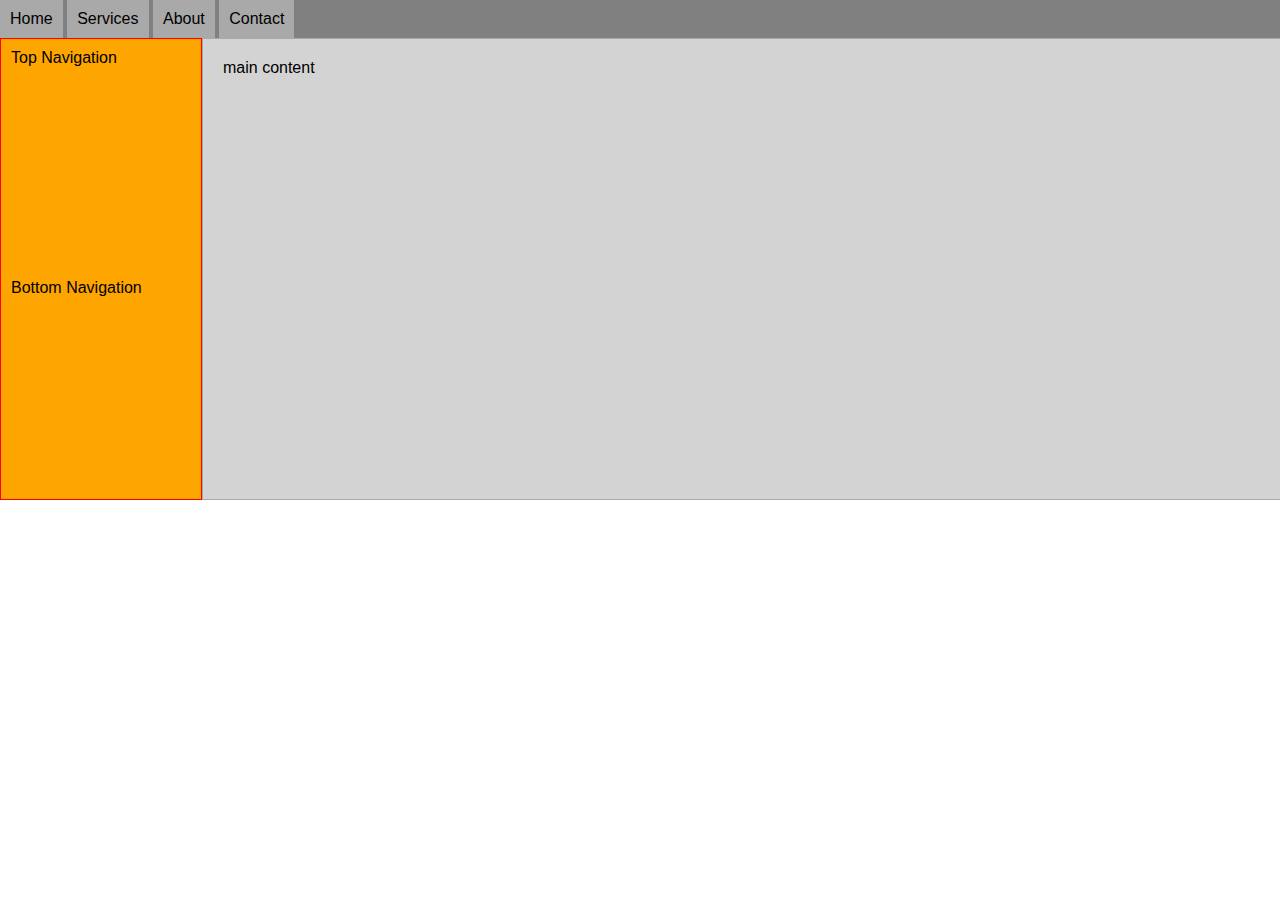
<file: index.html>
<html>
<head><title>This is my first HTML</title>
  <link rel="stylesheet" type="text/css" href="css/style.css">

</head>
  <body>

<div class="navigation_bar">
 
<div class="links"> 
Home
</div>
<div class="links"> 
Services
</div>
<div class="links"> 
About
</div>
<div class="links"> 
Contact
</div>
</div>
<div class="main">
<div class= "left">
<div class="left1">Top Navigation</div>
<div class="left1">Bottom Navigation</div>
  </div>
  
<div class= "right">main content
</div>
</div>
  </body>
</html>
</file>
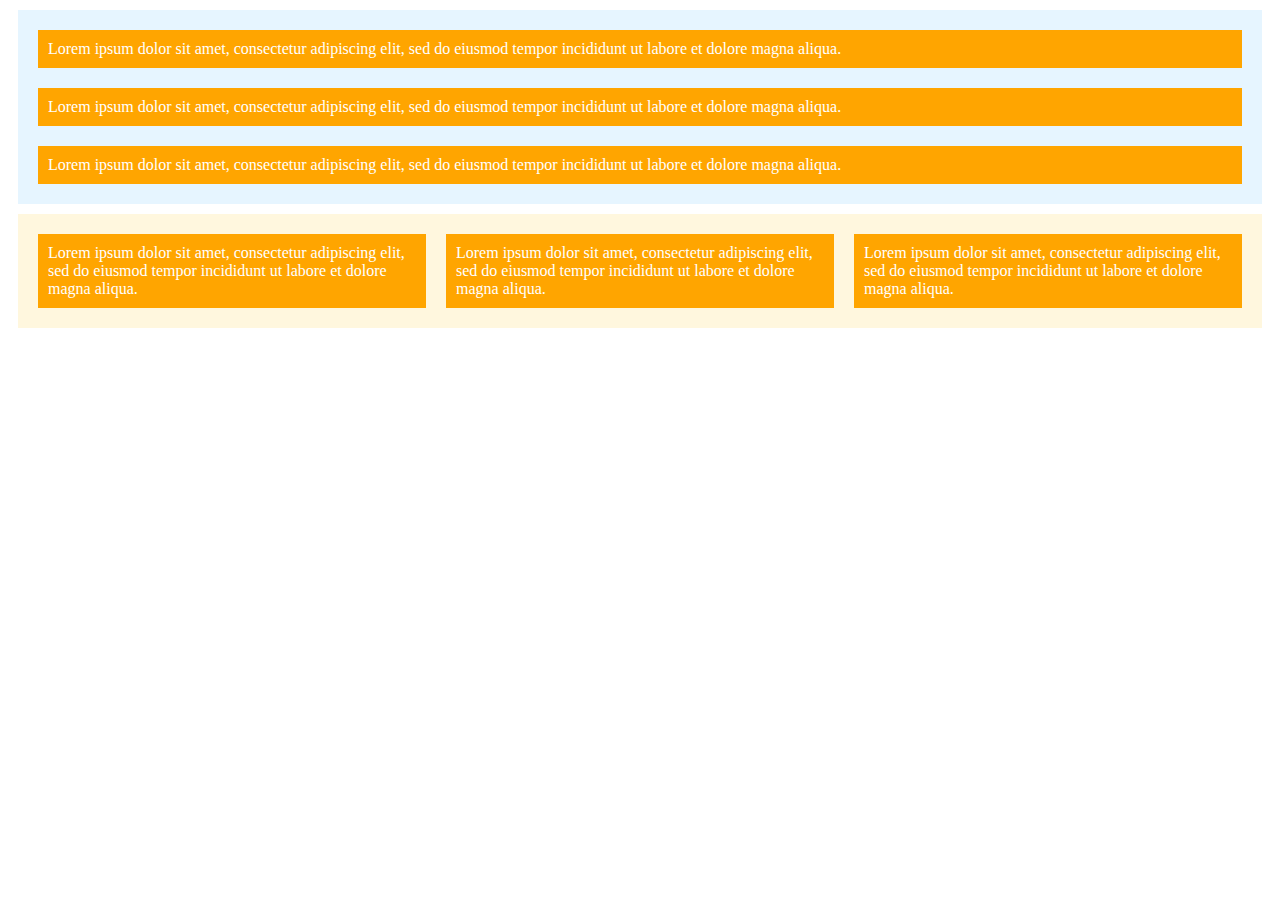
<file: 18.1-activities/01_Your_First_Flex_Layout/solved/index.html>
<!DOCTYPE html>
<html>
<head>
  <link href="css/index.css" type="text/css" rel="stylesheet">
</head>
<body>
  <div id="column" class="flex">
    <div class="flex_item">
      Lorem ipsum dolor sit amet, consectetur adipiscing elit, sed do eiusmod tempor incididunt ut labore et dolore magna aliqua.
    </div>
    <div class="flex_item">
      Lorem ipsum dolor sit amet, consectetur adipiscing elit, sed do eiusmod tempor incididunt ut labore et dolore magna aliqua.
    </div>
    <div class="flex_item">
      Lorem ipsum dolor sit amet, consectetur adipiscing elit, sed do eiusmod tempor incididunt ut labore et dolore magna aliqua.
    </div>
  </div>
  <div id="row" class="flex">
    <div class="flex_item">
      Lorem ipsum dolor sit amet, consectetur adipiscing elit, sed do eiusmod tempor incididunt ut labore et dolore magna aliqua.
    </div>
    <div class="flex_item">
      Lorem ipsum dolor sit amet, consectetur adipiscing elit, sed do eiusmod tempor incididunt ut labore et dolore magna aliqua.
    </div>
    <div class="flex_item">
      Lorem ipsum dolor sit amet, consectetur adipiscing elit, sed do eiusmod tempor incididunt ut labore et dolore magna aliqua.
    </div>
  </div>

</body>
</html>
</file>
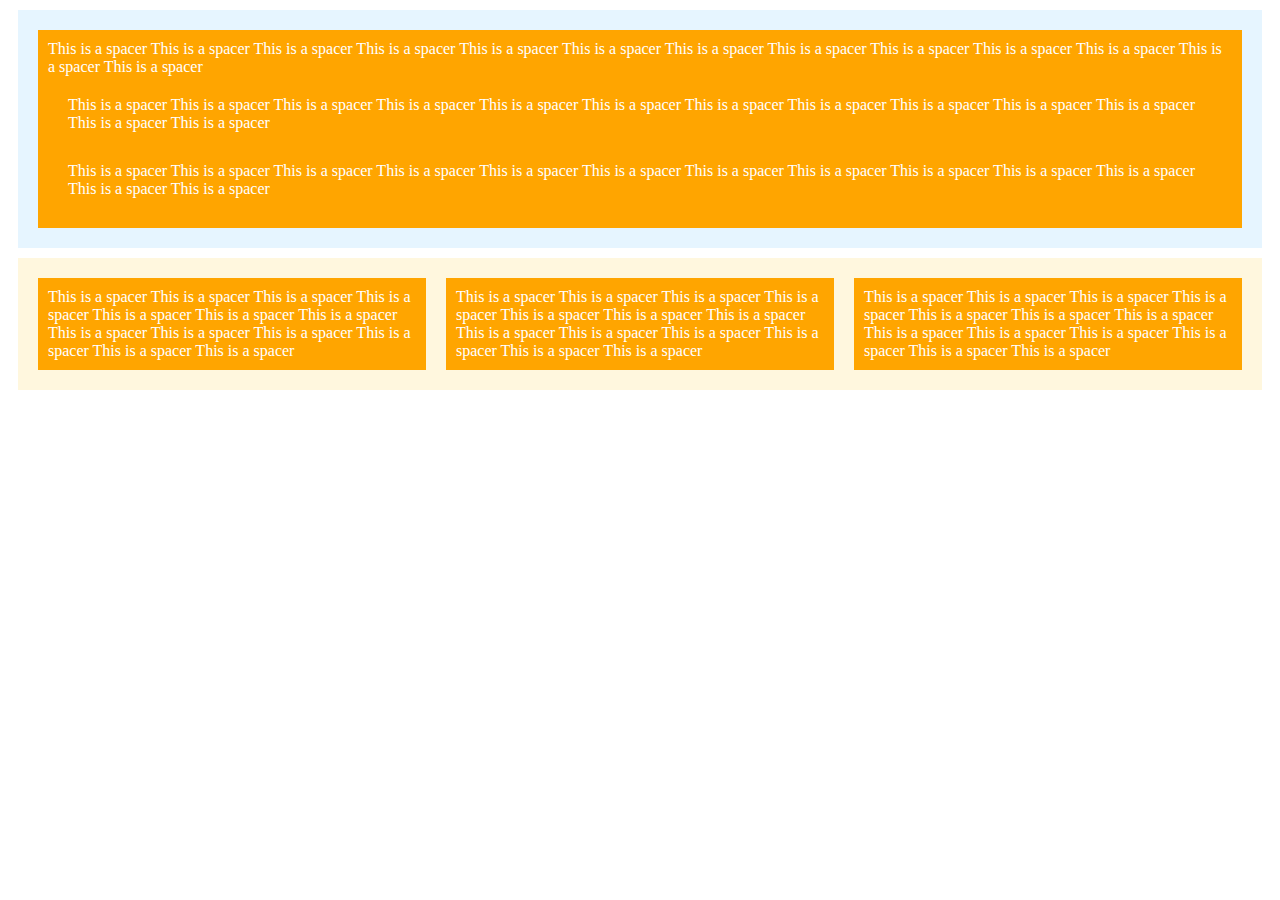
<file: 18.1-activities/01_Your_First_Flex_Layout/unsolved/index.html>
<!DOCTYPE html>
<html>
<head>
  <link href="css/index.css" type="text/css" rel="stylesheet">
</head>
<body>

  <div id="column" class="flex"><!-- This div has the id of column and the class of flex. -->
<div class="flex_item">This is a spacer This is a spacer This is a spacer This is a spacer This is a spacer This is a spacer This is a spacer This is a spacer This is a spacer This is a spacer This is a spacer This is a spacer This is a spacer 
<div class="flex_item">This is a spacer This is a spacer This is a spacer This is a spacer This is a spacer This is a spacer This is a spacer This is a spacer This is a spacer This is a spacer This is a spacer This is a spacer This is a spacer 
</div>
<div class="flex_item">This is a spacer This is a spacer This is a spacer This is a spacer This is a spacer This is a spacer This is a spacer This is a spacer This is a spacer This is a spacer This is a spacer This is a spacer This is a spacer 
</div>
</div>

  </div>

  <div id="row" class="flex">

<div class="flex_item">This is a spacer This is a spacer This is a spacer This is a spacer This is a spacer This is a spacer This is a spacer This is a spacer This is a spacer This is a spacer This is a spacer This is a spacer This is a spacer 
</div>
<div class="flex_item">This is a spacer This is a spacer This is a spacer This is a spacer This is a spacer This is a spacer This is a spacer This is a spacer This is a spacer This is a spacer This is a spacer This is a spacer This is a spacer 
</div>
<div class="flex_item">This is a spacer This is a spacer This is a spacer This is a spacer This is a spacer This is a spacer This is a spacer This is a spacer This is a spacer This is a spacer This is a spacer This is a spacer This is a spacer 
</div>
  </div>

</body>
</html>
</file>
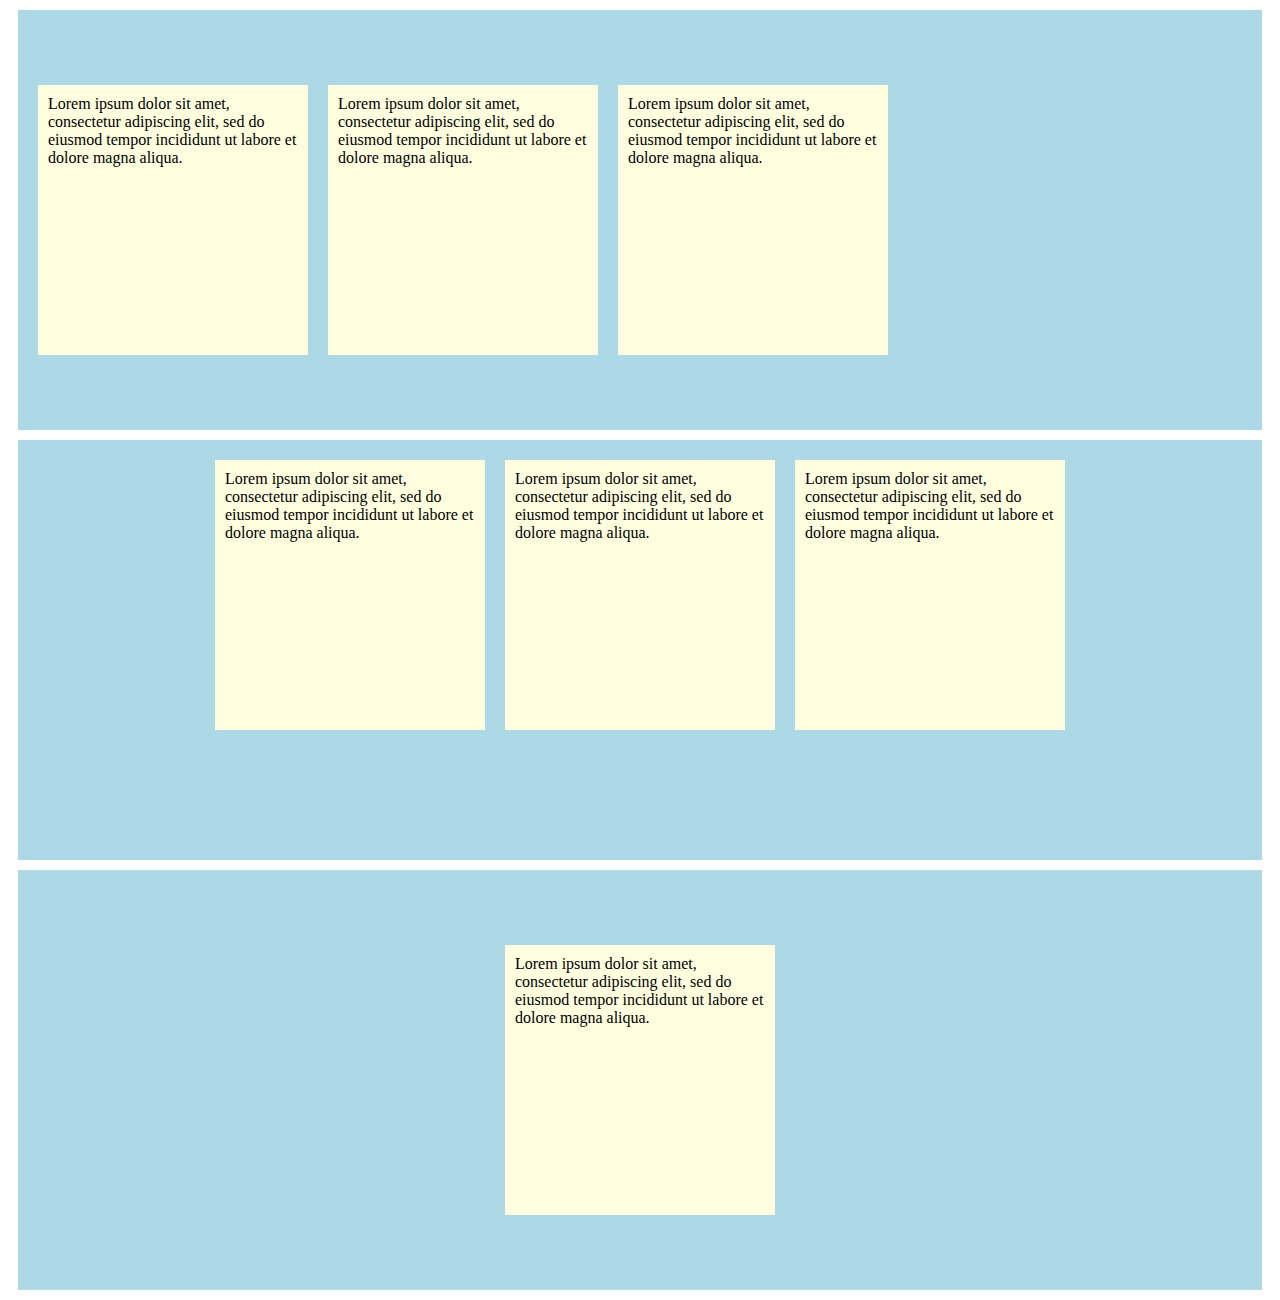
<file: 18.1-activities/02_Sizing_With_Flex_Items/solved/index.html>
<!DOCTYPE html>
<html>
<head>
  <link href="css/index.css" type="text/css" rel="stylesheet">
</head>
<body>
  <section class="alignItems flexContainer">
    <div class="flexItem">
      Lorem ipsum dolor sit amet, consectetur adipiscing elit, sed do eiusmod tempor incididunt ut labore et dolore magna aliqua.
    </div>
    <div class="flexItem">
      Lorem ipsum dolor sit amet, consectetur adipiscing elit, sed do eiusmod tempor incididunt ut labore et dolore magna aliqua.
    </div>
    <div class="flexItem">
      Lorem ipsum dolor sit amet, consectetur adipiscing elit, sed do eiusmod tempor incididunt ut labore et dolore magna aliqua.
    </div>
  </section>
  <section class="justifyContent flexContainer">
    <div class="flexItem">
      Lorem ipsum dolor sit amet, consectetur adipiscing elit, sed do eiusmod tempor incididunt ut labore et dolore magna aliqua.
    </div>
    <div class="flexItem">
      Lorem ipsum dolor sit amet, consectetur adipiscing elit, sed do eiusmod tempor incididunt ut labore et dolore magna aliqua.
    </div>
    <div class="flexItem">
      Lorem ipsum dolor sit amet, consectetur adipiscing elit, sed do eiusmod tempor incididunt ut labore et dolore magna aliqua.
    </div>
  </section>
    <section class="perfectlyCentered flexContainer">
      <div class="flexItem">
        Lorem ipsum dolor sit amet, consectetur adipiscing elit, sed do eiusmod tempor incididunt ut labore et dolore magna aliqua.
    </section>
  </div>
</body>
</html>
</file>
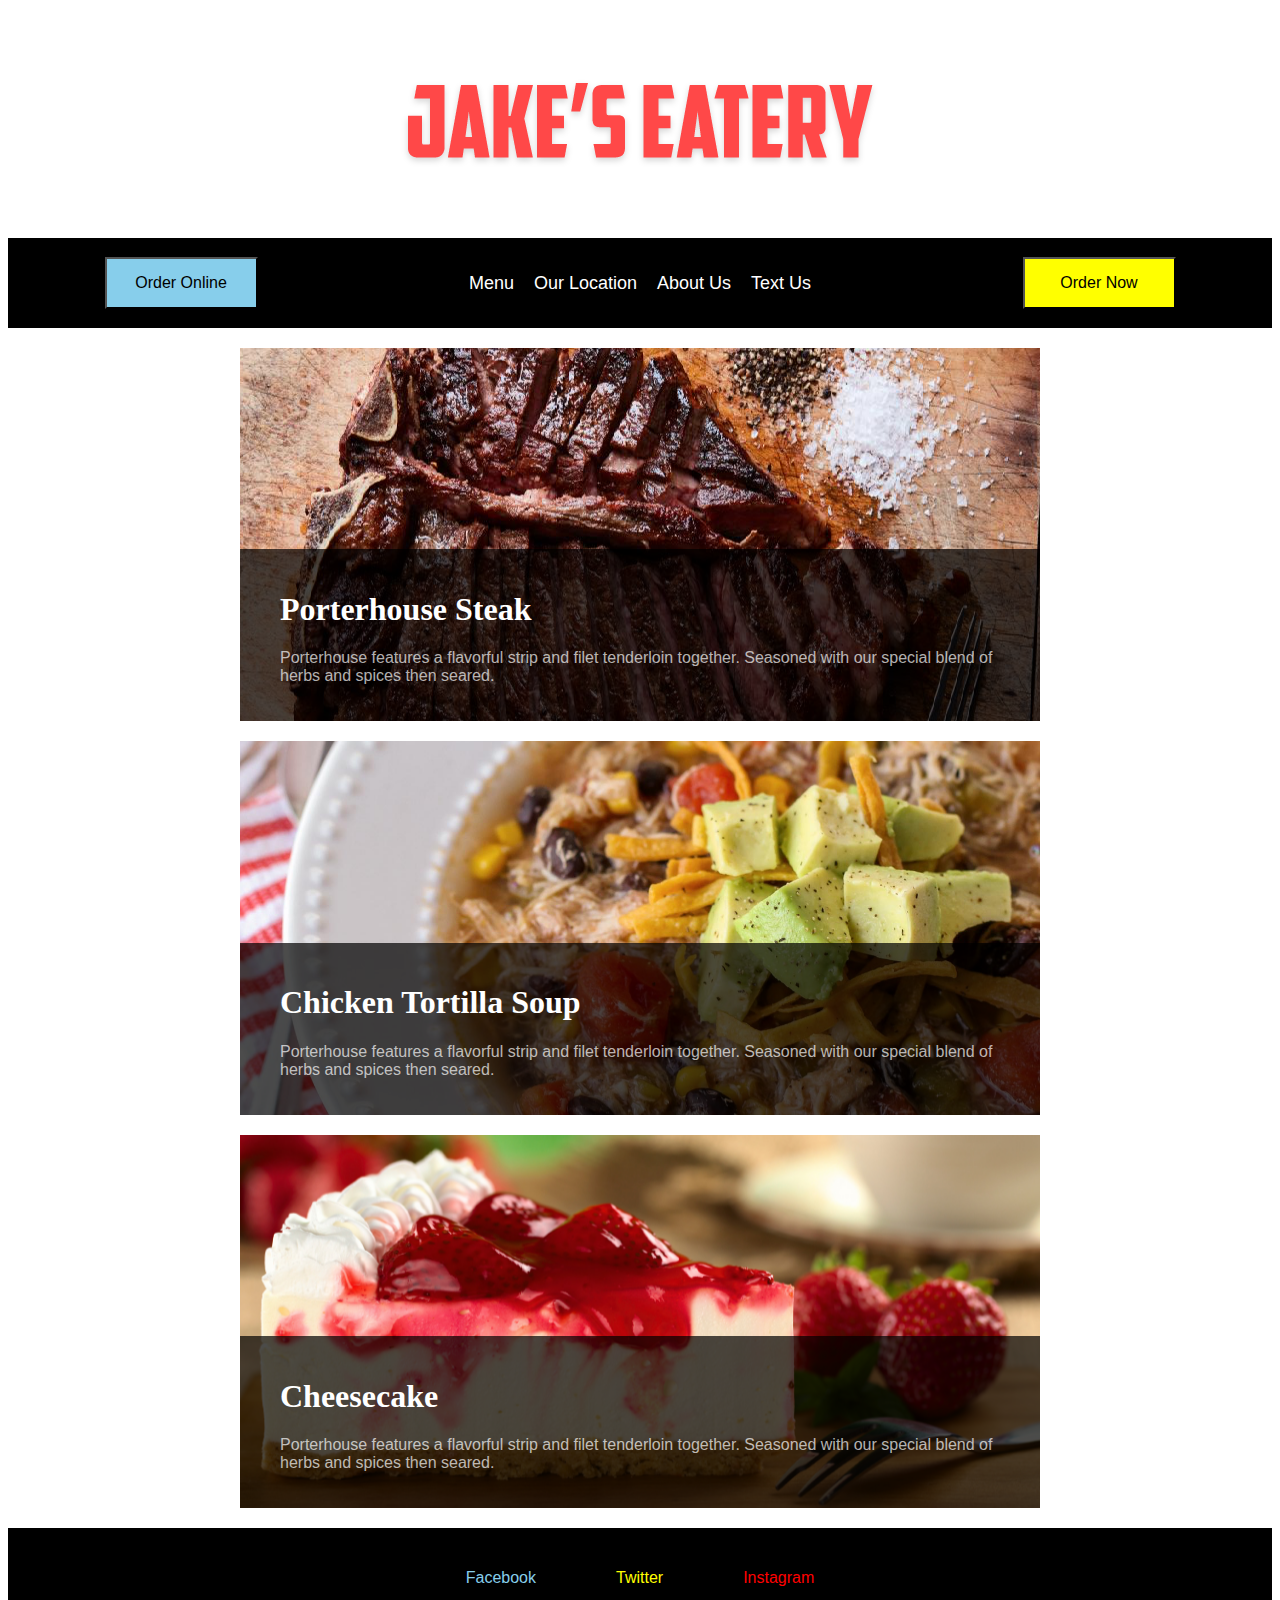
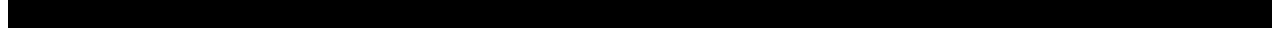
<file: 18.1-activities/03_Jakes_Eatery/solved/index.html>
<!DOCTYPE HTML>
    <head>
        <title>Jake's Eatery</title>
        <link rel="stylesheet" type="text/css" href="css/style.css">
    </head>
    <body>
      <!-- Nav HTML -->
       <div class="logo"></div>
       <div class="nav">
           <div class="left">
                <button>Order Online</button>
           </div>
           <div class="center">
                <a href="#">Menu</a>
                <a href="#">Our Location</a>
                <a href="#">About Us</a>
                <a href="#">Text Us</a>
           </div>
           <div class="right">
                <button>Order Now</button>
           </div>
       </div>
       <!-- Column Layout -->
       <div class="column">
           <div class="meal1">
               <div class="text">
                   <h1>Porterhouse Steak</h1>
                   <p>Porterhouse features a flavorful strip and filet tenderloin together. Seasoned with our special blend of herbs and spices then seared.</p>
               </div>
           </div>
           <div class="meal2">
                <div class="text">
                        <h1>Chicken Tortilla Soup</h1>
                        <p>Porterhouse features a flavorful strip and filet tenderloin together. Seasoned with our special blend of herbs and spices then seared.</p>
                    </div>
           </div>
           <div class="meal3">
                <div class="text">
                        <h1>Cheesecake</h1>
                        <p>Porterhouse features a flavorful strip and filet tenderloin together. Seasoned with our special blend of herbs and spices then seared.</p>
                    </div>
           </div>
       </div>
       <!-- Footer HTML -->
       <div class="footer">
            <a href="#" class="fb">Facebook</a>
            <a href="#" class="tw">Twitter</a>
            <a href="#" class="ig">Instagram</a>
        </div>
    </body>
</html>
</file>
<file: css/style.css>
body{
     width: 1400px;
     margin: 0 auto;
     font-family: arial;
     fint-sixe:16px;
    
}
.navigation_bar{
    background-color: gray;
    display: block;
    float: left;
    width: 1400px;
    font-family: arial;
    font-size: 16px;
}
.main{
    display: block;
    width:  1400px;
    height: 700px;
}
.links
{
    display: inline-block;
    padding: 10px;
    background-color: darkgray;
}
.left{
    float: left;
    width: 200px;
    border-color: red;
    border-style: solid;border-width: thin;
}
.left1{
background-color: orange;
padding:10px;
height: 30%;



}
.right{
    float: left;
    width: 1155px;
    background-color: lightgray;
    padding: 20px;
    border-color: darkgray;
    border-style: solid;border-width: thin;
    height: 60%;
}
</file>
<file: 18.1-activities/01_Your_First_Flex_Layout/solved/css/index.css>
.flex_item {
  padding:10px;
  margin: 10px;
  background-color: orange;
  color: white;
}
.flex {
  display: flex;
  padding: 10px;
  margin: 10px;
}
#column {
  background-color: #E6F5FF;
  flex-direction: column;
}
#row {
  background-color: #FFF7DE;
  flex-direction: row;
}
</file>
<file: 18.1-activities/01_Your_First_Flex_Layout/unsolved/css/index.css>
.flex_item {
  padding:10px;
  margin: 10px;
  background-color: orange;
  color: white;

}
.flex {
  padding: 10px;
  margin: 10px;
  display: flex; 
  /* Set the property display to flex below! */
}
#column {
  background-color: #E6F5FF;
  flex-direction: column;
  /* Set the property flex direction to column below! */
}
#row {
  background-color: #FFF7DE;
  flex-direction: row;
/* Set the property flex-direction to row below! */
}
</file>
<file: 18.1-activities/02_Sizing_With_Flex_Items/solved/css/index.css>
.flexItem {
  background-color: lightyellow;
  margin: 10px;
  padding: 10px;
  width: 250px;
  height: 250px;
}
.flexContainer {
  display: flex;
  height: 400px;
  background-color: lightblue;
  margin: 10px;
  padding: 10px;
}
.justifyContent {
  justify-content: center;
}
.perfectlyCentered {
  justify-content: center;
  align-items: center;
}
.alignItems {
  align-items: center;
}
</file>
<file: 18.1-activities/03_Jakes_Eatery/solved/css/style.css>
/* Navigation styles */
.logo {
  background: white;
  height: 230px;
  background-image: url("../images/jakes-logo.png");
  background-repeat: no-repeat;
  background-position: center;
}

.nav {
  display: flex;
  background-color: black;
  padding: 20px;
}

.left, .center, .right {
  height: 50px;
  display: flex;
  justify-content: center;
  align-items: center;
}

.left, .right {
  width: 25%;
}
.center {
  width: 50%;
}

.center a {
  color: white;
  padding: 10px;
  font-size: 18px;
  text-decoration: none;
  font-family:arial;
}

.right button {
  background-color: yellow;
  color:black;
  font-size: 16px;
  padding: 15px;
  width: 50%;
}

.left button {
  background-color: skyblue;
  color:black;
  font-size: 16px;
  padding: 15px;
  width: 50%;
}

/* Column styles */
.column {
  display: flex;
  height: 1200px;
  width: 800px;
  flex-direction: column;
  margin: 0 auto;
}

.meal1, .meal2, .meal3 {
  height: 100%;
  width: 100%;
  display: flex;
  align-items: flex-end;
  margin-bottom: 20px;
}
.meal1 {
  margin-top:20px;
  background-image: url("../images/steak.png");
  background-repeat: no-repeat;
  background-position: center;

}
.meal2 {
  background-image: url("../images/soup.png");
  background-repeat: no-repeat;
  background-position: center;
}
.meal3 {
  background-image: url("../images/cheesecake.png");
  background-repeat: no-repeat;
  background-position: center;
}

.text {
  background: rgb(0,0,0,0.7);
  width: 100%;
  padding: 20px 40px;
  color: white;
}
.text p {
  color: rgba(255, 255, 255, 0.7);
  font-family: Arial, Helvetica, sans-serif;
}
.text h1 {
  font-family: Georgia, 'Times New Roman', Times, serif;
}

/* Footer Styles */
.footer {
  display: flex;
  justify-content: center;
  align-items: center;
  background: black;
  height: 100px;
}

.footer a {
  padding: 20px 40px;
  font-family: Arial, Helvetica, sans-serif;
  text-decoration: none;
}

.ig {
  color: red;
}

.fb {
  color:skyblue;
}

.tw {
  color: yellow;
}
</file>
